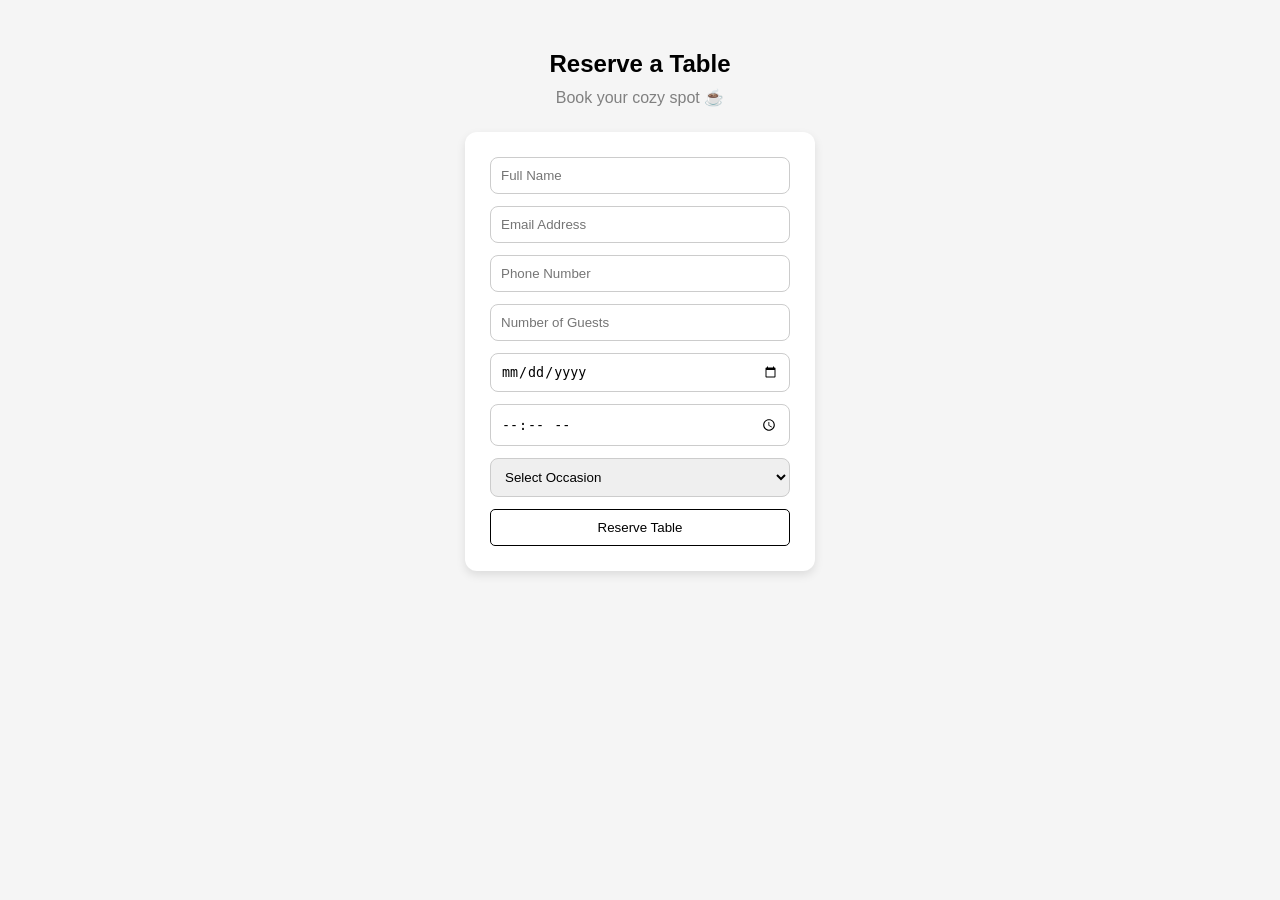
<file: table.html>
<!DOCTYPE html>
<html lang="en">
<head>
  <meta charset="UTF-8">
  <title>Reserve Table</title>
  <link rel="stylesheet" href="style.css">
</head>

<body>

<section id="reservation">
  <h2>Reserve a Table</h2>
  <p class="sub">Book your cozy spot ☕</p>

  <form class="reservation-form" id="bookingForm">

    <input type="text" placeholder="Full Name" required>
    <input type="email" placeholder="Email Address" required>
    <input type="tel" placeholder="Phone Number" required>

    <input type="number" placeholder="Number of Guests" min="1" required>

    <input type="date" required>
    <input type="time" required>

    <select required>
      <option value="">Select Occasion</option>
      <option>Birthday</option>
      <option>Anniversary</option>
      <option>Date</option>
      <option>Casual</option>
    </select>

    <button type="submit" id="btn4">Reserve Table</button>

  </form>
</section>
<script src="style.js"></script>
</body>
</html>
</file>
<file: style.css>
*{
    margin: 0;
    padding:0;
    box-sizing: border-box;
}

#navbar{
    display: flex;
    flex-direction: row;
    justify-content: right;
    gap: 50px;
    margin-right: 3rem;
    margin-top: 1rem;
    margin-bottom: 20px;
}

.nav{
    font-family:Verdana, Geneva, Tahoma, sans-serif;
    font-size: larger;
    text-decoration: none;
}
#btn1{
    width: auto;
    height: auto;
    padding-left: 8px;
    padding-right: 8px;
    background-color: transparent;
    border-radius: 5px;
    border: 1px solid black;
    transition: 0.3s;
    cursor: pointer;
}
#btn1:hover{
  transform: scale(1.05);
  background-color: #6b3e26;
  color: #ccc;
  border: none;
}

.nav:hover{
    transform: scale(1.05);
    
}

#hero{
    height: 500px;
    width: 100%;
    background-image: url("images/hero.jpeg");
    background-repeat: no-repeat;
    background-position: center;
    background-size: cover;
    color: white;
    padding-left: 5%;

}

#hero h1{
     margin-left: 0;
    font-size: 60px;
    margin-bottom: 10px;
    
}
#hero h3{
    margin-left: 0;
    font-size: 40px;
    margin-bottom: 30px;
}
#btn2{
    width: auto;
    height: auto;
    padding-left: 8px;
    padding-right: 8px;
    background-color: transparent;
    border-radius: 5px;
    border: 1px solid white;
    transition: 0.3s;
    cursor: pointer;
    margin-left: 0;
    font-size: 30px;
    color: white;

}
#btn2:hover{
    transform: scale(1.05);
}
body {
  font-family: Arial, sans-serif;
  background: #f5f5f5;
}

/* SECTION */
#menu {
  text-align: center;
  padding: 40px;
}
#menu h2{
    margin-bottom: 20px;
}
/* GRID */
.menu-container {
  display: grid;
  grid-template-columns: repeat(3, 1fr);
  gap: 25px;

  width: 80%;
  margin: auto;
}

/* CARD */
.menu-item {
  display: flex;
  align-items: center;
  justify-content: space-between;

  background-color: white;
  padding: 15px 20px;
  border-radius: 12px;
  box-shadow: 0 4px 10px rgba(0,0,0,0.1);

  transition: transform 0.3s ease;
  cursor: pointer;
}

/* IMAGE */
.menu-item img {
  width: 60px;
  height: 60px;
  border-radius: 10px;
  object-fit: cover;
}

/* TEXT AREA */
.info {
  flex: 1;
  margin-left: 15px;
  text-align: left;
}

.name {
  font-size: 16px;
  font-weight: 500;
}

/* PRICE */
.price {
  font-weight: bold;
}

/* HOVER */
.menu-item:hover {
  transform: scale(1.05);
}

#Gallery{
  text-align: center;
}
#Gallery-img{
  display: flex;
  justify-content: center;
  gap: 30px;
  cursor: pointer;
  margin-top: 20px;
}
.image{
  height:170px;
  width: 190px;
  border-radius: 20px;
  background-color: bisque;
}
#image1{
  background-image: url("images/brownie.jpeg");
  background-repeat: no-repeat;
  background-position: center;
  background-size: cover;
}
#image2{
  background-image: url("images/cappuccino.jpeg");
  background-repeat: no-repeat;
  background-position: center;
  background-size: cover;
}
#image3{
  background-image: url("images/lee-suho-c9lCiW6V4hY-unsplash.jpg");
  background-repeat: no-repeat;
  background-position: center;
  background-size: cover;
}
#image4{
  background-image: url("images/fries.jpeg");
  background-repeat: no-repeat;
  background-position: center;
  background-size: cover;
}
#image5{
  background-image: url("images/sandwitch.jpeg");
  background-repeat: no-repeat;
  background-position: center;
  background-size: cover;
}

.image:hover{
  transform: scale(1.05);
  transition: 0.3s;
}
#btn3{
  height: 30px;
  width: 120px;
  margin-top:-20px;
  position: relative;
  background-color: white;
  border-radius: 5px;
  border: 1px solid black;
  transition: 0.3s;
  cursor: pointer;
}
#btn3:hover{
  transform: scale(1.05);
  background-color: #6b3e26;
  color: #ccc;
  border: none;
}

#about{
  background-color: burlywood;
  margin-top: 20px;
  display: flex;
  flex-direction: row;
  justify-content: left;
  gap:60px;
}
#div1{
  background-image: url("images/nathan-dumlao-X_bbCAYzlTs-unsplash.jpg");
  background-repeat: no-repeat;
  background-position: center;
  background-size: cover;
  height: 300px;
  width: 400px;
}

#div2{
  background-color: transparent;
  height: 300px;
  width: 400px;
  text-align: left;
}

#about p,h3 {
  font-size: large;
}
#contact-text{
    display: flex;
    flex-direction: row;
    justify-content: center;
    gap: 60px;
    margin-top: 20px;
}
#contact{
  text-align: center;
}
#footer{
  background-color: black;
  color: #f5f5f5;
  text-align: center;
  height: 30px;
  padding: 5px;
  margin-top: 20px;
}

/* RESERVATION SECTION */
#reservation {
  text-align: center;
  padding: 50px 20px;
}

#reservation h2 {
  margin-bottom: 10px;
}

.sub {
  color: gray;
  margin-bottom: 25px;
}

/* FORM CARD (same style as menu-item) */
.reservation-form {
  background: white;
  width: 350px;
  margin: auto;
  padding: 25px;

  border-radius: 12px;
  box-shadow: 0 4px 10px rgba(0,0,0,0.1);

  display: flex;
  flex-direction: column;
  gap: 12px;
}

/* INPUTS */
.reservation-form input,
.reservation-form select {
  padding: 10px;
  border-radius: 8px;
  border: 1px solid #ccc;
  outline: none;
  transition: 0.3s;
}

/* FOCUS */
.reservation-form input:focus,
.reservation-form select:focus {
  border-color: #6b3e26;
}

/* BUTTON (matches your btn1 style) */
.reservation-form button {
  background: white;
  border: 1px solid black;
  padding: 10px;
  border-radius: 5px;
  cursor: pointer;
  transition: 0.3s;
}

.reservation-form button:hover {
  transform: scale(1.05);
}

@media (max-width: 768px) {

  /* navbar stacks vertically */
  #navbar {
    flex-direction: column;
    align-items: center;
    gap: 15px;
    margin-right: 0;
  }

  /* hero text gets smaller */
  #hero h1 {
    font-size: 36px;
  }
  #hero h3 {
    font-size: 22px;
  }
  #btn2 {
    font-size: 18px;
  }

  /* menu goes 1 column on mobile */
  .menu-container {
    grid-template-columns: 1fr;
    width: 95%;
  }

  /* gallery stacks vertically */
  #Gallery-img {
    flex-direction: column;
    align-items: center;
  }

  /* about section stacks vertically */
  #about {
    flex-direction: column;
  }
  #div1, #div2 {
    width: 100%;
  }

  /* contact info stacks */
  #contact-text {
    flex-direction: column;
    align-items: center;
    gap: 20px;
  }
}
</file>
